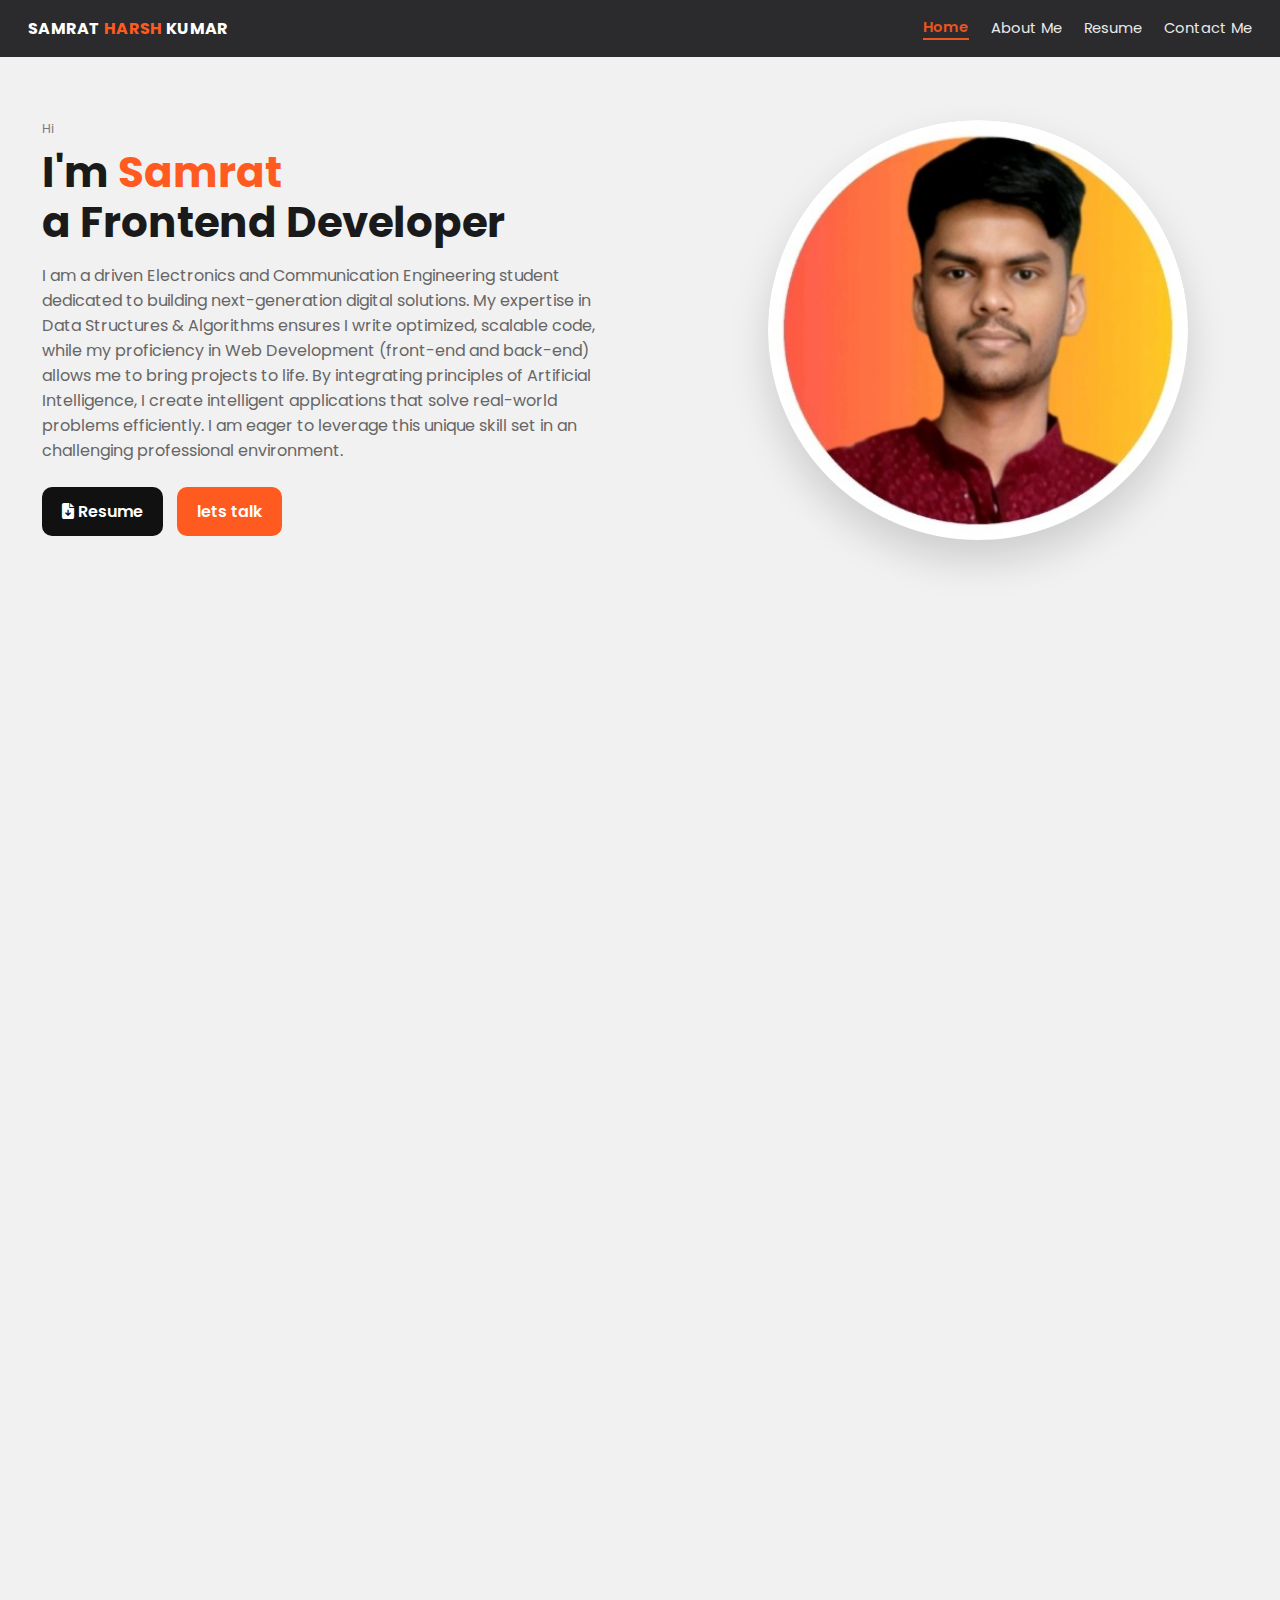
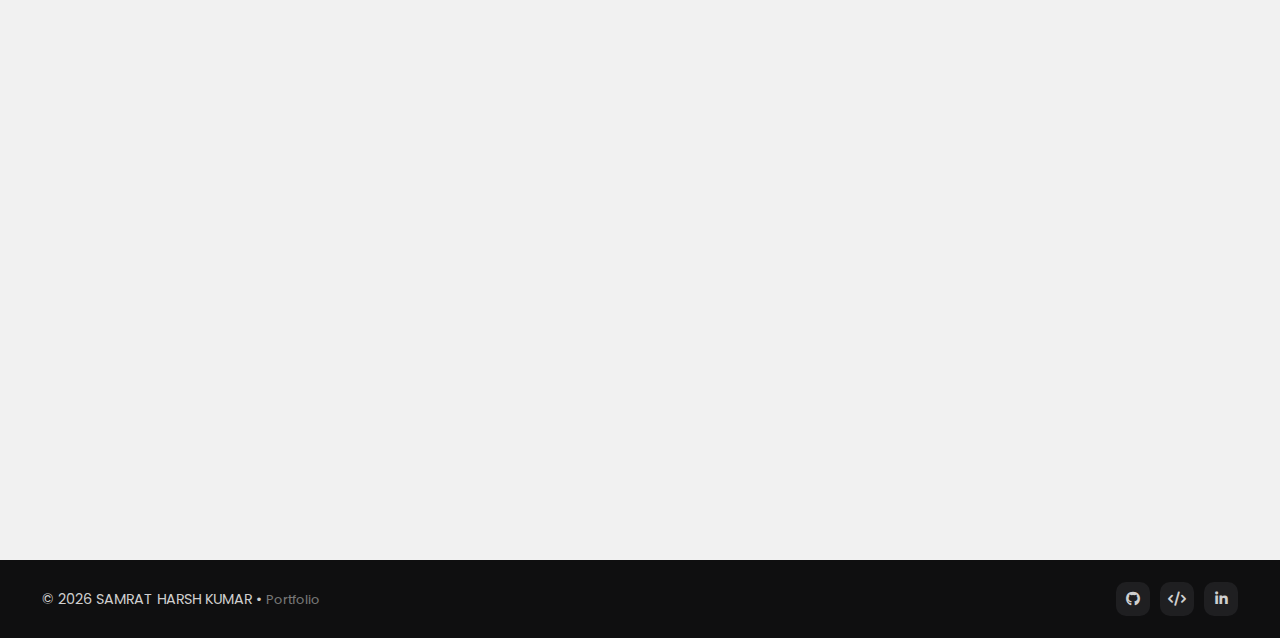
<file: index.html>
<!DOCTYPE html>
<html lang="en">
<head>
  <meta charset="UTF-8" />
  <meta name="viewport" content="width=device-width, initial-scale=1" />
  <title>Samrat | Frontend Developer</title>
  <link rel="preconnect" href="https://fonts.googleapis.com">
  <link rel="preconnect" href="https://fonts.gstatic.com" crossorigin>
  <link href="https://fonts.googleapis.com/css2?family=Poppins:wght@300;400;500;600;700;800;900&display=swap" rel="stylesheet">
  <link rel="stylesheet" href="style.css">
  <link rel="stylesheet" href="https://cdnjs.cloudflare.com/ajax/libs/font-awesome/6.4.2/css/all.min.css">
  <link rel="stylesheet="path/to/free.svg#cil-airplane-mode">
</head>
<body>
  <!-- NAVBAR -->
  <nav class="nav">
    <div class="brand">SAMRAT <span>HARSH</span> KUMAR</div>
    <button class="hamburger" aria-label="Toggle navigation" aria-expanded="false">
      <span class="bar"></span>
      <span class="bar"></span>
      <span class="bar"></span>
    </button>
    <div class="links" id="navLinks">
      <a href="#home" class="active">Home</a>
      <a href="#about">About Me</a>
      <a href="#resume">Resume</a>
      <!-- <a href="#projects">Projects</a> -->
      <!-- <a href="#experience">Experience</a> -->
      <!-- <a href="#certification">Certifications</a> -->
      <a href="#contact">Contact Me</a>
      
      
    </div>
  </nav>

  <!-- HERO -->
  <section class="hero reveal" id="home">
    <div class="content fade-in-delay">
      <div class="mini">Hi</div>
      <h1>I'm <span class="accent">Samrat</span><br/>a Frontend Developer</h1>
      <p>
        I am a driven Electronics and Communication Engineering student dedicated to building next-generation digital solutions. My expertise in Data Structures & Algorithms ensures I write optimized, scalable code, while my proficiency in Web Development (front-end and back-end) allows me to bring projects to life. By integrating principles of Artificial Intelligence, I create intelligent applications that solve real-world problems efficiently. I am eager to leverage this unique skill set in an challenging professional environment.
      </p>
      <div class="actions">
        <a class="btn ghost bounce" href="#resume"><i class="fa-solid fa-file-arrow-down"></i> Resume</a>
        <a class="btn primary bounce" href="#contact">lets talk</a>
      </div>
    </div>
    <div class="oval zoom-in" aria-hidden="true">
      <img src="me.jpeg" alt="Samrat portrait"/>
    </div>
  </section>

  <!-- ABOUT -->
  <section class="about reveal" id="about">
    <div class="portrait rotate-in">
      <img src="me.jpeg" alt="Samrat's portrait"/>
    </div>
    <div class="fade-in-delay">
      <h2>About <span class="accent">Me</span></h2>
      <p><strong>Frontend <span class="accent">Developer</span></strong></p>
      <p class="mini" style="opacity:.9">
        Hello! I’m <div class="brand">SAMRAT <span>HARSH</span>  KUMAR</div>A creative and detail-oriented Frontend Developer with a strong passion for building interactive, responsive, and user-friendly digital experiences. I love transforming ideas into clean code and bringing designs to life through modern web technologies.

Over time, I’ve gained hands-on experience in:

Core Web Technologies: HTML, CSS, JavaScript , and responsive design principles.

Frameworks & Libraries: React, Tailwind CSS, Bootstrap, and other modern tools.

Collaboration Tools: Git/GitHub workflows.

What excites me most about frontend development is the balance between creativity and logic. I enjoy solving problems, optimizing performance, and making sure every detail—from typography to transitions—enhances the overall user experience.

My philosophy is simple: code with clarity, design with empathy, and deliver with impact.
      </p>
    </div>
  </section>

    <!-- resume -->
  <!-- <section class="resume reveal" id ="resume">

  </section> -->


  <section class="projects reveal" id="projects">
    <h2 class="section-title">My <span class="accent">Projects</span></h2>

    <h2 class="commingsoon">Comming Soon!!!!</h2>
    <!-- <div class="projects-grid">
      <div class="project-tile">
        <div class="project-content">
          <div class="project-preview">
            <img src="project1.jpg" alt="Portfolio Website">
          </div>
          <div class="project-info">
            <div class="project-tags">
              <span>HTML</span>
              <span>CSS</span>
              <span>JavaScript</span>
            </div>
            <h3>Portfolio Website</h3>
            <p>Modern and responsive portfolio showcasing my work and skills.</p>
            <div class="project-links">
              <a href="#" target="_blank" aria-label="Live Demo">
                <i class="fa-solid fa-arrow-up-right-from-square"></i>
              </a>
              <a href="#" target="_blank" aria-label="View Code">
                <i class="fa-brands fa-github"></i>
              </a>
            </div>
          </div>
        </div>
      </div>
    </div> -->
  </section> 

  <!-- experience -->

  <!-- <section class="section reveal" id="Experience">

  </section> -->

  <!-- certifica -->

   <section class="certification reveal" id="certification"> 
    <h2 class="section-title">My <span class="accent">Certifications</span></h2>
    <div class="cert-grid">
      <div class="cert-tile fade-in">
        <div class="cert-content">
          <div class="cert-preview">
            <img src="001.png" alt="Oracle AI Foundations Certificate" onerror="this.src='https://via.placeholder.com/800x450?text=Certificate'" />
          </div>
          <div class="cert-info">
            <h3 class="cert-title">Oracle Cloud Infrastructure 2025 — Certified AI Foundations Associate</h3>
            <div class="cert-meta">Oracle University • Oct 2025</div>
            <div class="cert-tags">
              <span>Artificial Intelligence</span>
              <span>Machine Learning</span>
              <span>Deep Learning</span>
            </div>
            <div class="cert-actions">
              <a class="cert-link" href="https://catalog-education.oracle.com/pls/certview/sharebadge?id=468F2900158F4E11C5D82FF4D9F6378D7272CA91727367F61C3867C8AD25F56B" target="_blank">View Certificate <i class="fa-solid fa-arrow-up-right-from-square"></i></a>
              <a class="cert-link" href="#" aria-label="Issuer Site"><i class="fa-solid fa-award"></i></a>
            </div>
          </div>
        </div>
      </div>

      

      <!-- <div class="cert-card fade-in">
        <div class="cert-icon">
          <i class="fa-solid fa-code"></i>
        </div>
        <h3>JavaScript</h3>
        <p>Advanced JavaScript Concepts</p>
        <span class="cert-issuer">freeCodeCamp</span>
        <div class="cert-date">2023</div>
        <a href="#" class="cert-link">View Certificate <i class="fa-solid fa-arrow-right"></i></a>
      </div> -->

      <!-- <div class="cert-card fade-in">
        <div class="cert-icon">
          <i class="fa-brands fa-react"></i>
        </div>
        <h3>React Development</h3>
        <p>Modern React with Redux</p>
        <span class="cert-issuer">Coursera</span>
        <div class="cert-date">2024</div>
        <a href="#" class="cert-link">View Certificate <i class="fa-solid fa-arrow-right"></i></a>
      </div> -->
    </div>
  </section>


  <!--skills-->
  <section>


  </section>







  <!-- CONTACT -->
  <section class="contact reveal" id="contact">
    <h2 class="slide-up">Contact <span class="accent">Me</span></h2>
    <form class="fade-in" onsubmit="event.preventDefault(); alert('Thanks! Your message has been sent.');">
      <div class="grid">
        <input type="text" placeholder="Full name" required>
        <input type="email" placeholder="Email" required>
      </div>
      <div class="grid">
        <input type="tel" placeholder="Phone number">
        <input type="text" placeholder="Subject" required>
      </div>
      <div class="grid-1">
        <textarea placeholder="Your message" required></textarea>
      </div>
      <button class="btn primary send bounce" type="submit">Send Message</button>
    </form>
  </section>

  <!-- FOOTER -->
  <footer class="fade-in">
    <div>© <span id="year"></span> SAMRAT HARSH KUMAR • <span class="mini">Portfolio</span></div>
    <div class="social">
      <a href="https://github.com/samratharsh1" target="_blank" class="pill" aria-label="GitHub"><i class="fa-brands fa-github"></i></a>
      <a href="https://leetcode.com/u/samratharsh1/" class="pill" target="_blank" aria-label="Leetcode"><i class="fa-solid fa-code"></i></a>
      <a href="https://www.linkedin.com/in/samrat-harsh-kumar-b48b4a229/" target="_blank" class="pill" aria-label="LinkedIn"><i class="fa-brands fa-linkedin-in"></i></a>
    </div>
  </footer>

  <script>
    // Intersection Observer for reveal animations
    const reveals = document.querySelectorAll('.reveal');
    const observer = new IntersectionObserver((entries) => {
      entries.forEach(entry => {
        if(entry.isIntersecting){
          entry.target.classList.add('active');
          observer.unobserve(entry.target);
        }
      });
    }, {threshold: 0.2});

    reveals.forEach(el => observer.observe(el));
  </script>
  <script src="script.js"></script>
</body>
</html>
</file>
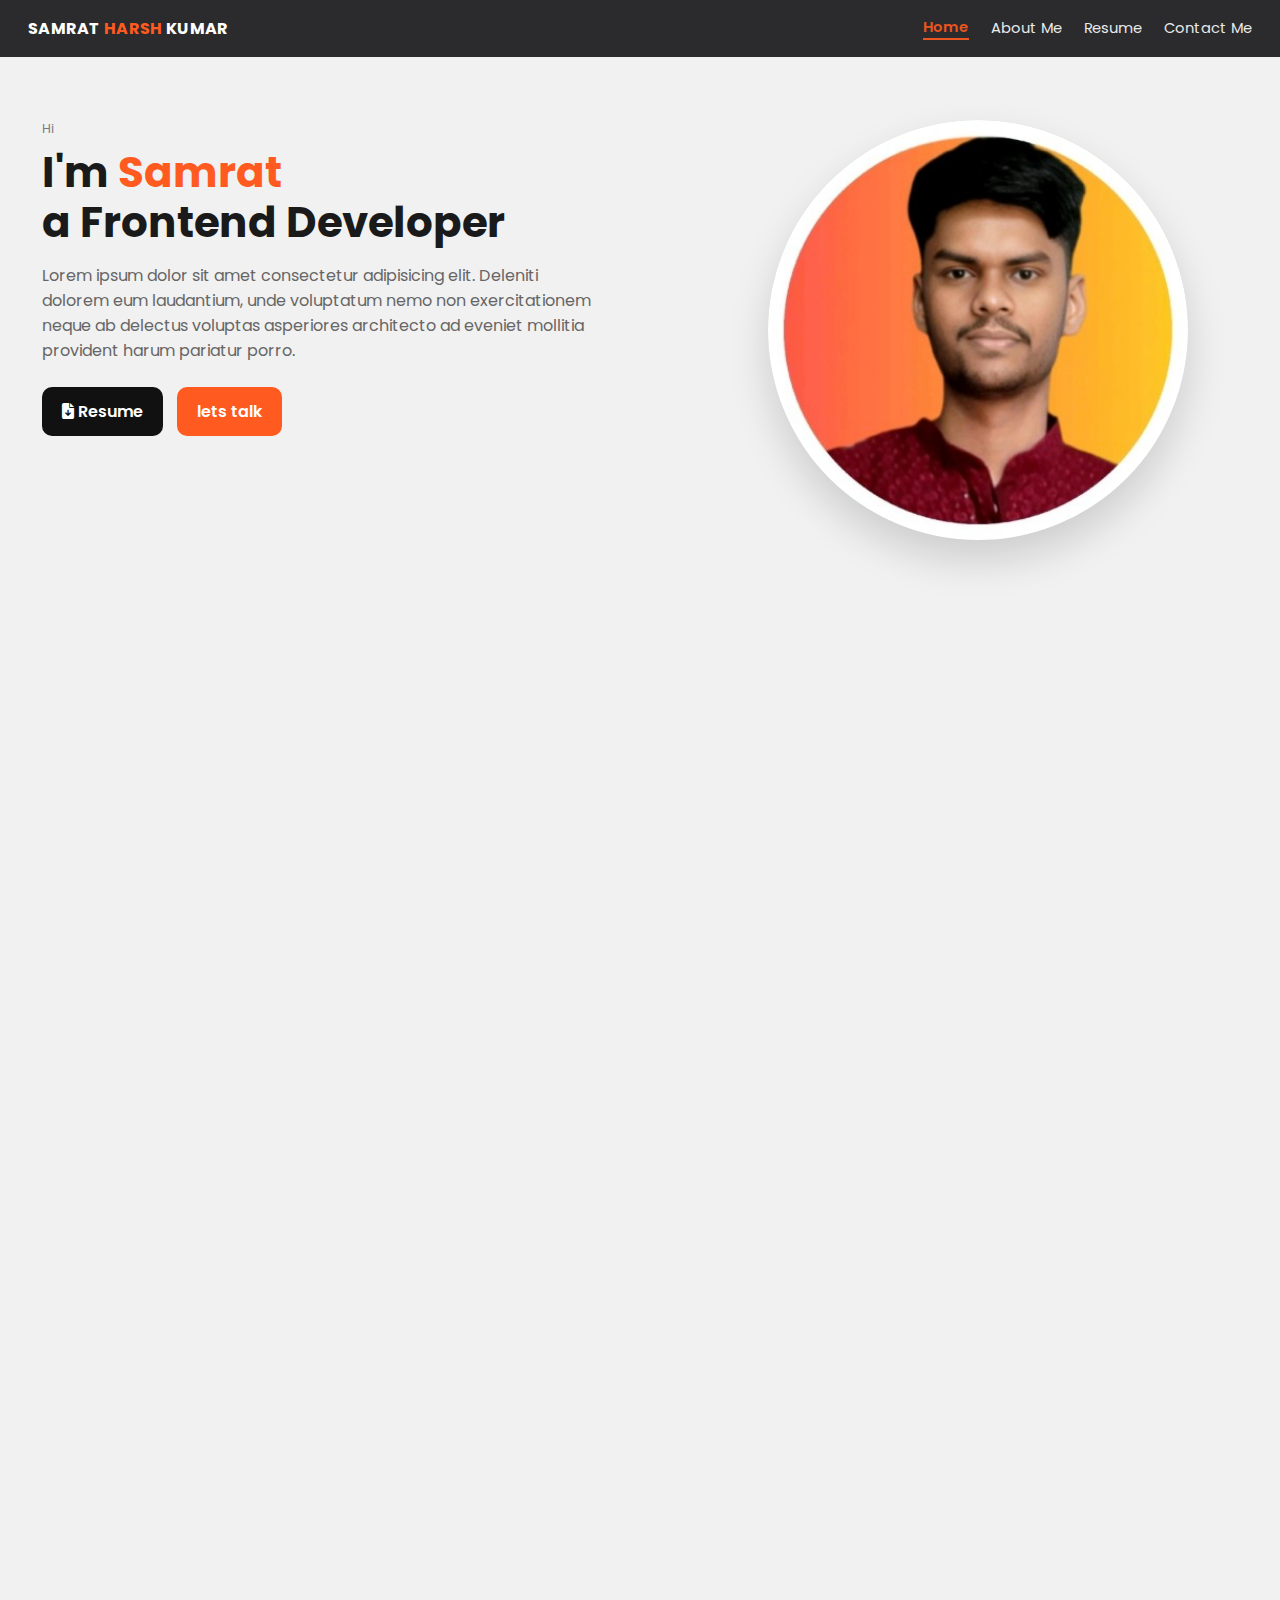
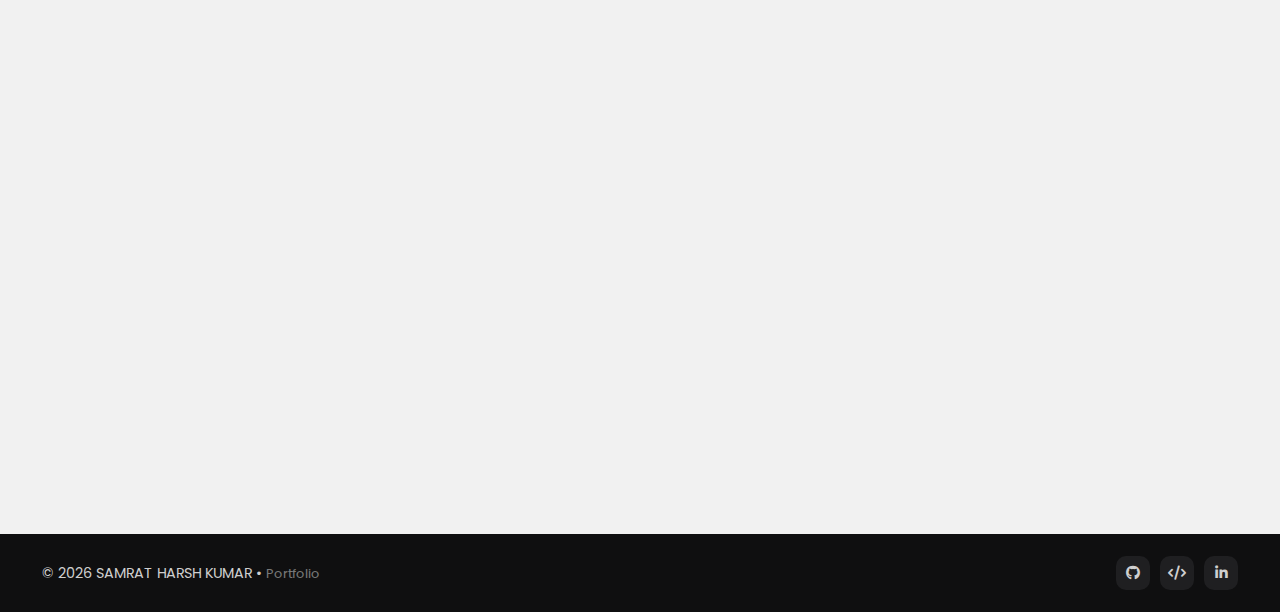
<file: src/index.html>
<!DOCTYPE html>
<html lang="en">
<head>
  <meta charset="UTF-8" />
  <meta name="viewport" content="width=device-width, initial-scale=1" />
  <title>Samrat | Frontend Developer</title>
  <link rel="preconnect" href="https://fonts.googleapis.com">
  <link rel="preconnect" href="https://fonts.gstatic.com" crossorigin>
  <link href="https://fonts.googleapis.com/css2?family=Poppins:wght@300;400;500;600;700;800;900&display=swap" rel="stylesheet">
  <link rel="stylesheet" href="style.css">
  <link rel="stylesheet" href="https://cdnjs.cloudflare.com/ajax/libs/font-awesome/6.4.2/css/all.min.css">
  <link rel="stylesheet="path/to/free.svg#cil-airplane-mode">
</head>
<body>
  <!-- NAVBAR -->
  <nav class="nav">
    <div class="brand">SAMRAT <span>HARSH</span> KUMAR</div>
    <div class="links">
      <a href="#home" class="active">Home</a>
      <a href="#about">About Me</a>
      <a href="#resume">Resume</a>
      <!-- <a href="#projects">Projects</a> -->
      <!-- <a href="#experience">Experience</a> -->
      <!-- <a href="#certification">Certifications</a> -->
      <a href="#contact">Contact Me</a>
      
      
    </div>
  </nav>

  <!-- HERO -->
  <section class="hero reveal" id="home">
    <div class="content fade-in-delay">
      <div class="mini">Hi</div>
      <h1>I'm <span class="accent">Samrat</span><br/>a Frontend Developer</h1>
      <p>
        Lorem ipsum dolor sit amet consectetur adipisicing elit. Deleniti
        dolorem eum laudantium, unde voluptatum nemo non exercitationem neque ab
        delectus voluptas asperiores architecto ad eveniet mollitia provident
        harum pariatur porro.
      </p>
      <div class="actions">
        <a class="btn ghost bounce" href="#resume"><i class="fa-solid fa-file-arrow-down"></i> Resume</a>
        <a class="btn primary bounce" href="#contact">lets talk</a>
      </div>
    </div>
    <div class="oval zoom-in" aria-hidden="true">
      <img src="me.jpeg" alt="Samrat portrait"/>
    </div>
  </section>

  <!-- ABOUT -->
  <section class="about reveal" id="about">
    <div class="portrait rotate-in">
      <img src="me.jpeg" alt="Samrat's portrait"/>
    </div>
    <div class="fade-in-delay">
      <h2>About <span class="accent">Me</span></h2>
      <p><strong>Frontend <span class="accent">Developer</span></strong></p>
      <p class="mini" style="opacity:.9">
        Hello! I’m <div class="brand">SAMRAT <span>HARSH</span>  KUMAR</div>A creative and detail-oriented Frontend Developer with a strong passion for building interactive, responsive, and user-friendly digital experiences. I love transforming ideas into clean code and bringing designs to life through modern web technologies.

Over time, I’ve gained hands-on experience in:

Core Web Technologies: HTML, CSS, JavaScript , and responsive design principles.

Frameworks & Libraries: React, Tailwind CSS, Bootstrap, and other modern tools.

Collaboration Tools: Git/GitHub workflows.

What excites me most about frontend development is the balance between creativity and logic. I enjoy solving problems, optimizing performance, and making sure every detail—from typography to transitions—enhances the overall user experience.

My philosophy is simple: code with clarity, design with empathy, and deliver with impact.
      </p>
    </div>
  </section>

    <!-- resume -->
  <!-- <section class="resume reveal" id ="resume">

  </section> -->


  <!-- project -->
  <!-- <section class="projects reveal" id="projects">
    <h2 class="section-title">My <span class="accent">Projects</span></h2>
    <div class="projects-grid">
      <div class="project-tile">
        <div class="project-content">
          <div class="project-preview">
            <img src="project1.jpg" alt="Portfolio Website">
          </div>
          <div class="project-info">
            <div class="project-tags">
              <span>HTML</span>
              <span>CSS</span>
              <span>JavaScript</span>
            </div>
            <h3>Portfolio Website</h3>
            <p>Modern and responsive portfolio showcasing my work and skills.</p>
            <div class="project-links">
              <a href="#" target="_blank" aria-label="Live Demo">
                <i class="fa-solid fa-arrow-up-right-from-square"></i>
              </a>
              <a href="#" target="_blank" aria-label="View Code">
                <i class="fa-brands fa-github"></i>
              </a>
            </div>
          </div>
        </div>
      </div>

      <div class="project-tile">
        <div class="project-content">
          <div class="project-preview">
            <img src="project2.jpg" alt="Task Manager">
          </div>
          <div class="project-info">
            <div class="project-tags">
              <span>React</span>
              <span>Node.js</span>
              <span>MongoDB</span>
            </div>
            <h3>Task Manager</h3>
            <p>Full-stack task management application with real-time updates.</p>
            <div class="project-links">
              <a href="#" target="_blank" aria-label="Live Demo">
                <i class="fa-solid fa-arrow-up-right-from-square"></i>
              </a>
              <a href="#" target="_blank" aria-label="View Code">
                <i class="fa-brands fa-github"></i>
              </a>
            </div>
          </div>
        </div>
      </div>

      <div class="project-tile">
        <div class="project-content">
          <div class="project-preview">
            <img src="project3.jpg" alt="Weather App">
          </div>
          <div class="project-info">
            <div class="project-tags">
              <span>JavaScript</span>
              <span>API</span>
              <span>CSS</span>
            </div>
            <h3>Weather App</h3>
            <p>Real-time weather dashboard with location-based updates.</p>
            <div class="project-links">
              <a href="#" target="_blank" aria-label="Live Demo">
                <i class="fa-solid fa-arrow-up-right-from-square"></i>
              </a>
              <a href="#" target="_blank" aria-label="View Code">
                <i class="fa-brands fa-github"></i>
              </a>
            </div>
          </div>
        </div>
      </div>

      <div class="project-tile">
        <div class="project-content">
          <div class="project-preview">
            <img src="project4.jpg" alt="E-Commerce Site">
          </div>
          <div class="project-info">
            <div class="project-tags">
              <span>React</span>
              <span>Redux</span>
              <span>Firebase</span>
            </div>
            <h3>E-Commerce Site</h3>
            <p>Modern e-commerce platform with payment integration.</p>
            <div class="project-links">
              <a href="#" target="_blank" aria-label="Live Demo">
                <i class="fa-solid fa-arrow-up-right-from-square"></i>
              </a>
              <a href="#" target="_blank" aria-label="View Code">
                <i class="fa-brands fa-github"></i>
              </a>
            </div>
          </div>
        </div>
      </div>
    </div>
  </section> -->

  <!-- experience -->

  <!-- <section class="section reveal" id="Experience">

  </section> -->

  <!-- certifica -->

  <!-- <section class="certification reveal" id="certification">
    <h2 class="section-title">My <span class="accent">Certifications</span></h2>
    <div class="cert-grid">
      <div class="cert-card fade-in">
        <div class="cert-icon">
          <i class="fa-solid fa-award"></i>
        </div>
        <h3>Web Development</h3>
        <p>Full Stack Development</p>
        <span class="cert-issuer">Udemy</span>
        <div class="cert-date">2023</div>
        <a href="#" class="cert-link">View Certificate <i class="fa-solid fa-arrow-right"></i></a>
      </div>

      <div class="cert-card fade-in">
        <div class="cert-icon">
          <i class="fa-solid fa-code"></i>
        </div>
        <h3>JavaScript</h3>
        <p>Advanced JavaScript Concepts</p>
        <span class="cert-issuer">freeCodeCamp</span>
        <div class="cert-date">2023</div>
        <a href="#" class="cert-link">View Certificate <i class="fa-solid fa-arrow-right"></i></a>
      </div>

      <div class="cert-card fade-in">
        <div class="cert-icon">
          <i class="fa-brands fa-react"></i>
        </div>
        <h3>React Development</h3>
        <p>Modern React with Redux</p>
        <span class="cert-issuer">Coursera</span>
        <div class="cert-date">2024</div>
        <a href="#" class="cert-link">View Certificate <i class="fa-solid fa-arrow-right"></i></a>
      </div>
    </div>
  </section> -->


  <!--skills-->
  <section>


  </section>







  <!-- CONTACT -->
  <section class="contact reveal" id="contact">
    <h2 class="slide-up">Contact <span class="accent">Me</span></h2>
    <form class="fade-in" onsubmit="event.preventDefault(); alert('Thanks! Your message has been sent.');">
      <div class="grid">
        <input type="text" placeholder="Full name" required>
        <input type="email" placeholder="Email" required>
      </div>
      <div class="grid">
        <input type="tel" placeholder="Phone number">
        <input type="text" placeholder="Subject" required>
      </div>
      <div class="grid-1">
        <textarea placeholder="Your message" required></textarea>
      </div>
      <button class="btn primary send bounce" type="submit">Send Message</button>
    </form>
  </section>

  <!-- FOOTER -->
  <footer class="fade-in">
    <div>© <span id="year"></span> SAMRAT HARSH KUMAR • <span class="mini">Portfolio</span></div>
    <div class="social">
      <a href="https://github.com/samratharsh1" target="_blank" class="pill" aria-label="GitHub"><i class="fa-brands fa-github"></i></a>
      <a href="https://leetcode.com/u/samratharsh1/" class="pill" target="_blank" aria-label="Leetcode"><i class="fa-solid fa-code"></i></a>
      <a href="https://www.linkedin.com/in/samrat-harsh-kumar-b48b4a229/" target="_blank" class="pill" aria-label="LinkedIn"><i class="fa-brands fa-linkedin-in"></i></a>
    </div>
  </footer>

  <script>
    // Intersection Observer for reveal animations
    const reveals = document.querySelectorAll('.reveal');
    const observer = new IntersectionObserver((entries) => {
      entries.forEach(entry => {
        if(entry.isIntersecting){
          entry.target.classList.add('active');
          observer.unobserve(entry.target);
        }
      });
    }, {threshold: 0.2});

    reveals.forEach(el => observer.observe(el));
  </script>
  <script src="script.js"></script>
</body>
</html>
</file>
<file: style.css>
/* style.css */
:root {
  --bg: #f1f1f1;
  --bg-dark: #0f0f10;
  --text: #1a1a1a;
  --muted: #666;
  --brand: #ff5a1f;
  --surface: #ffffff;
  --shadow: 0 10px 30px rgba(0, 0, 0, .08);
  --radius: 22px;
}

* {
  box-sizing: border-box
}

html {
  scroll-behavior: smooth;
  scroll-padding-top: 70px; /* Account for fixed navbar */
}

body {
  margin: 0;
  padding: 0;
  min-height: 100vh;
  font-family: "Poppins", system-ui, -apple-system, Segoe UI, Roboto, Arial, sans-serif;
  color: var(--text);
  background: var(--bg);
}

a {
  color: inherit;
  text-decoration: none;
}

.nav {
  background: #2b2b2d;
  color: #fff;
  display: flex;
  align-items: center;
  justify-content: space-between;
  padding: 16px 28px;
  position: fixed;
  top: 0;
  width: 100%;
  z-index: 1000
}

.brand {
  font-weight: 700;
  letter-spacing: .3px
}

.brand span {
  color: var(--brand)
}

.links {
  display: flex;
  gap: 22px;
  align-items: center
}

.links a {
  font-size: .92rem;
  opacity: .9;
  transition: color .3s, border-bottom .3s
}

.links a:hover {
  color: var(--brand)

}
.links a:hover{
  transform: scale(1.1);
}

/* Hamburger (mobile) */
.hamburger {
  display: none;
  background: transparent;
  border: 0;
  cursor: pointer;
  padding: 8px;
  margin-left: 12px;
}

.hamburger .bar {
  display: block;
  width: 22px;
  height: 2px;
  background: #fff;
  margin: 4px 0;
  transition: transform 0.3s ease, opacity 0.3s ease;
}

/* Mobile menu (hidden by default) */
.nav .links {
  transition: transform 0.28s ease, opacity 0.28s ease;
}

@media (max-width: 900px) {
  .hamburger {
    display: inline-block;
  }
  /* Mobile drawer: full-screen (from right) */
  .links {
    position: fixed;
    top: 0;
    right: 0;
    bottom: 0;
    width: min(420px, 100%);
    background: var(--surface);
    color: var(--text);
    flex-direction: column;
    padding: 84px 20px 24px; /* leave space for nav */
    border-radius: 0;
    box-shadow: -12px 0 30px rgba(0,0,0,0.12);
    transform: translateX(100%);
    opacity: 1;
    pointer-events: auto;
    z-index: 1400;
    transition: transform 0.28s ease, background 0.28s ease;
  }

  .links.open {
    transform: translateX(0);
  }

  /* animated background tint when open */
  .links.open {
    background: linear-gradient(180deg, rgba(255,255,255,0.98), rgba(250,250,250,0.96));
  }

  .links a {
    padding: 14px 10px;
    display: block;
    border-radius: 8px;
    color: var(--text);
    font-size: 1.05rem;
  }

  .links a:hover {
    background: rgba(0,0,0,0.04);
    transform: none;
  }

  /* Dim the page when the drawer is open */
  .nav.menu-open::after {
    content: '';
    position: fixed;
    inset: 0;
    background: rgba(0,0,0,0.28);
    z-index: 1300;
    backdrop-filter: blur(4px);
    -webkit-backdrop-filter: blur(4px);
  }

  /* Hamburger -> X animation */
  .hamburger .bar {
    background: var(--text);
  }

  .hamburger.open .bar:nth-child(1) {
    transform: translateY(6px) rotate(45deg);
  }

  .hamburger.open .bar:nth-child(2) {
    opacity: 0;
    transform: scaleX(0);
  }

  .hamburger.open .bar:nth-child(3) {
    transform: translateY(-6px) rotate(-45deg);
  }
}

.links a.active {
  color: var(--brand);
  font-weight: 600;
  border-bottom: 2px solid var(--brand)
}

.cta {
  background: var(--surface);
  color: #111;
  padding: 10px 16px;
  border-radius: 10px;
  font-weight: 600;
  border: 0;
  transition: all .3s ease
}

.cta:hover {
  transform: scale(1.05);
  background: var(--brand);
  color: #fff;
}

.cta.active {
  background: var(--brand);
  color: #fff;
  border-bottom: none
}

.hero {
  display: grid;
  grid-template-columns: 1.1fr .9fr;
  gap: 40px;
  padding: 120px 42px 80px;
  min-height: 100vh;
  background: var(--bg)
}

.hero h1 {
  font-size: 42px;
  line-height: 1.18;
  margin: 10px 0 12px;
  animation: fadeIn 1s ease forwards
}

.hero h1 .accent {
  color: var(--brand)
}

.hero p {
  color: var(--muted);
  font-weight: 400;
  max-width: 56ch;
  animation: fadeIn 1.4s ease forwards
}

.actions {
  display: flex;
  gap: 14px;
  margin-top: 24px
}

.btn {
  padding: 12px 20px;
  border-radius: 10px;
  font-weight: 600;
  border: 0;
  cursor: pointer;
  transition: transform .3s, box-shadow .3s
}

.btn:hover {
  transform: translateY(-3px);
  box-shadow: 0 6px 14px rgba(0, 0, 0, .15)
}

.btn.primary {
  background: var(--brand);
  color: #fff
}

.btn.ghost {
  background: #111;
  color: #fff
}

.oval {
  width: min(420px, 100%);
  aspect-ratio: 1/1;
  border-radius: 50% / 50%;
  overflow: hidden;
  margin-inline: auto;
  box-shadow: 0 20px 40px rgba(0, 0, 0, .15);
  background:#ccc center/cover no-repeat;
  animation: zoomIn 1s ease forwards
}

.oval img {
  width: 100%;
  height: 100%;
  object-fit: cover
}

.about {
  background: var(--bg-dark);
  color: #fff;
  display: grid;
  grid-template-columns: .9fr 1.1fr;
  gap: 40px;
  align-items: center;
  min-height: calc(100vh - 180px); 
  padding: 42px;
  opacity: 0;
  transform: translateY(40px);
  transition: all .8s ease-out
}

.about.active {
  opacity: 1;
  transform: translateY(0)
}

.about h2 {
  margin: 0 0 10px;
  font-size: 32px;
  animation: slideUp .8s ease
}

.about .accent {
  color: var(--brand)
}

.portrait {
  width: 220px;
  height: 220px;
  border-radius: 50%;
  padding: 8px;
  background: radial-gradient(60% 60% at 50% 50%, rgba(255, 90, 31, .25), transparent);
  outline: 4px solid var(--brand);
  outline-offset: 10px;
  margin: auto;
  animation: rotateIn 1s ease
}

.portrait img {
  width: 100%;
  height: 100%;
  object-fit: cover;
  border-radius: 50%
}

.contact {
  padding: 70px 42px;
  background: #fff;
  opacity: 0;
  transform: translateY(40px);
  transition: all .8s ease-out
}

.certification{
  padding: 70px 42px;
}

.certificate_title {
  font-size: 42px;
  font-weight: 700;
  letter-spacing: .3px
}

.certificate_title span {
  color: var(--brand)
}


.contact.active {
  opacity: 1;
  transform: translateY(0)
}

.contact h2 {
  margin: 0 0 18px
}

form {
  max-width: 640px
}

.grid {
  display: grid;
  grid-template-columns: 1fr 1fr;
  gap: 14px
}

.grid-1 {
  display: grid;
  grid-template-columns: 1fr;
  gap: 14px
}

input,
textarea {
  margin: 3px;
  width: 100%;
  padding: 12px 14px;
  border-radius: 10px;
  border: 1px solid #ddd;
  background: var(--bg);
  font: inherit;
  transition: border-color .3s, box-shadow .3s
}

input:focus,
textarea:focus {
  outline: none;
  border-color: var(--brand);
  box-shadow: 0 0 0 3px rgba(255, 90, 31, .3)
}

textarea {
  min-height: 150px;
  resize: vertical
}

.send {
  margin-top: 12px
}

footer {
  background: #0f0f10;
  color: #cfcfcf;
  padding: 22px 42px;
  display: flex;
  align-items: center;
  justify-content: space-between;
  font-size: .9rem;
  animation: fadeIn 1.2s ease;
  margin-top: auto
}

.social {
  display: flex;
  gap: 10px
}

.pill {
  display: inline-flex;
  align-items: center;
  justify-content: center;
  width: 34px;
  height: 34px;
  border-radius: 10px;
  background: #1f1f21;
  transition: background .3s, transform .3s
}

.pill:hover {
  background: var(--brand);
  transform: rotate(10deg)
}

@media (max-width: 900px) {
  .hero {
    grid-template-columns: 1fr;
    text-align: center
  }

  .about {
    grid-template-columns: 1fr;
    text-align: center
  }

  .actions {
    justify-content: center
  }
}

.mini {
  opacity: .55;
  font-size: .8rem
}

/* Animations */
@keyframes fadeIn {
  from {
    opacity: 0;
    transform: translateY(20px)
  }

  to {
    opacity: 1;
    transform: translateY(0)
  }
}

@keyframes slideUp {
  from {
    opacity: 0;
    transform: translateY(50px)
  }

  to {
    opacity: 1;
    transform: translateY(0)
  }
}

@keyframes zoomIn {
  from {
    opacity: 0;
    transform: scale(.8)
  }

  to {
    opacity: 1;
    transform: scale(1)
  }
}

@keyframes rotateIn {
  from {
    opacity: 0;
    transform: rotate(-180deg) scale(.5)
  }

  to {
    opacity: 1;
    transform: rotate(0) scale(1)
  }
}

/* Certification Section */
.certification {
  padding: 80px 42px;
  background: var(--bg);
}

.section-title {
  text-align: center;
  font-size: 2.5rem;
  margin-bottom: 50px;
}

.cert-grid {
  display: grid;
  grid-template-columns: repeat(auto-fit, minmax(300px, 1fr));
  gap: 30px;
  max-width: 1200px;
  margin: 0 auto;
  padding: 20px;
}

/* Center items and constrain certificate tile width so single items don't stretch full page */
.cert-grid {
  justify-items: center;
}

.cert-tile {
  /* reduced max width and responsive scaling (smaller) */
  width: clamp(240px, 44vw, 480px);
  max-width: 480px;
}

.cert-card {
  max-width: 600px;
  max-height: 500px;
  background: var(--surface);
  border-radius: 20px;
  padding: 30px;
  text-align: center;
  transition: transform 0.3s ease, box-shadow 0.3s ease;
  position: relative;
  box-shadow: var(--shadow);
}

.cert-card:hover {
  transform: translateY(-10px);
  box-shadow: 0 15px 30px rgba(0,0,0,0.15);
}

.cert-icon {
  width: 70px;
  height: 70px;
  background: var(--brand);
  border-radius: 50%;
  display: flex;
  align-items: center;
  justify-content: center;
  margin: 0 auto 20px;
}

.cert-icon i {
  font-size: 32px;
  color: white;
}

.cert-card h3 {
  color: var(--text);
  font-size: 1.5rem;
  margin: 0 0 10px;
}

.cert-card p {
  color: var(--muted);
  margin: 0 0 15px;
}

.cert-issuer {
  display: block;
  font-weight: 600;
  color: var(--brand);
  margin-bottom: 5px;
}

.cert-date {
  font-size: 0.9rem;
  color: var(--muted);
  margin-bottom: 20px;
}

.cert-link {
  display: inline-flex;
  align-items: center;
  gap: 8px;
  color: var(--brand);
  font-weight: 600;
  transition: gap 0.3s ease;
}

.cert-link:hover {
  gap: 12px;
}

.cert-link i {
  font-size: 0.9rem;
}

/* Certificate tile (scoped) — mirrors project tile behavior but tailored for certificates */
.cert-tile {
  background: var(--surface);
  border-radius: 16px;
  overflow: hidden;
  border: 1px solid rgba(0,0,0,0.06);
  transition: transform 0.28s ease, box-shadow 0.28s ease, background 0.28s ease;
  box-shadow: var(--shadow);
}

.cert-tile:hover {
  transform: translateY(-8px);
  box-shadow: 0 18px 36px rgba(0,0,0,0.12);
}

.cert-content {
  display: grid;
  grid-template-columns: 1fr;
  gap: 12px;
  align-items: start;
}

.cert-preview {
  width: 100%;
  height: 180px;
  overflow: hidden;
  background: linear-gradient(180deg, #fafafa, #f3f4f6);
  display: flex;
  align-items: center;
  justify-content: center;
  padding: 10px;
}

.cert-preview img {
  max-width: 100%;
  max-height: 100%;
  object-fit: contain;
  transition: transform 0.35s ease, box-shadow 0.25s ease;
  border-radius: 8px;
  box-shadow: 0 6px 18px rgba(15,15,15,0.06);
  cursor: zoom-in;
}

.cert-tile:hover .cert-preview img {
  transform: scale(1.02);
}

/* Make image accessible as a focusable element */
.cert-preview img:focus {
  outline: 3px solid rgba(59,130,246,0.18);
  outline-offset: 4px;
}

.cert-info {
  padding: 18px;
}

.cert-title {
  font-size: 1.05rem;
  margin: 0 0 6px;
  color: var(--text);
}

.cert-meta {
  color: var(--muted);
  font-size: 0.9rem;
  margin-bottom: 8px;
}

.cert-actions {
  display: flex;
  gap: 10px;
  align-items: center;
}

.cert-actions .cert-link {
  padding: 8px 12px;
  border-radius: 10px;
  background: rgba(255,90,31,0.06);
  color: var(--brand);
}

.cert-actions .cert-link:hover {
  background: var(--brand);
  color: #fff;
}

@media (max-width: 768px) {
  .cert-grid {
    grid-template-columns: 1fr;
    padding: 10px;
  }
  
  .section-title {
    font-size: 2rem;
  }
}

/* Additional responsive tweaks: make layout adapt better for small screens */
@media (max-width: 900px) {
  /* Hero */
  .hero {
    grid-template-columns: 1fr;
    text-align: center;
    padding: 100px 20px 60px;
    gap: 24px;
  }

  .hero h1 {
    font-size: clamp(1.9rem, 6.5vw, 2.8rem);
    line-height: 1.08;
  }

  .hero p {
    margin: 0 auto;
    max-width: 48ch;
  }

  .oval {
    width: min(300px, 70%);
    aspect-ratio: 1/1;
    margin: 0 auto;
  }

  /* About section */
  .about {
    grid-template-columns: 1fr;
    padding: 40px 20px;
  }

  .portrait {
    width: 180px;
    height: 180px;
    outline-offset: 8px;
  }

  /* Projects & certificates spacing */
  .projects, .certification, .contact {
    padding: 60px 18px;
  }

  .projects-grid, .cert-grid {
    gap: 18px;
    padding: 8px;
  }

  .project-content, .cert-content {
    grid-template-columns: 1fr;
    gap: 16px;
    padding: 18px;
  }

  .cert-preview {
    height: 140px;
  }

  /* Make header buttons full width on mobile */
  .actions .btn, .btn.send {
    width: 100%;
  }

  /* Footer stacks */
  footer {
    flex-direction: column;
    gap: 12px;
    align-items: center;
    text-align: center;
  }
}

@media (max-width: 480px) {
  .hero {
    padding: 80px 16px 48px;
  }

  .hero h1 {
    font-size: clamp(1.6rem, 7.5vw, 2.2rem);
  }

  .links {
    right: 12px;
    width: calc(100% - 24px);
    max-width: 300px;
  }

  .hamburger .bar {
    width: 18px;
  }

  .project-preview, .cert-preview {
    height: 120px;
  }

  .cert-tags span, .project-tags span {
    padding: 4px 8px;
    font-size: 0.72rem;
  }
}

@media (max-width: 420px) {
  /* Drawer full width and larger tap targets */
  .links {
    width: 100%;
    padding-top: 72px;
  }

  .links.open {
    background: linear-gradient(180deg, rgba(255,255,255,0.98), rgba(250,250,250,0.98));
  }

  .links a {
    padding: 16px 12px;
    font-size: 1.05rem;
  }
}

/* Projects Section */
.projects {
  padding: 80px 42px;
  background: var(--bg-dark);
  min-height: 100vh;
  color: var(--surface);
}
.commingsoon{
  text-align:center;
  font-size:30px;
  font-weight: 500;
}

.projects-grid {
  max-width: 1200px;
  margin: 50px auto 0;
  display: grid;
  grid-template-columns: repeat(auto-fit, minmax(280px, 1fr));
  gap: 25px;
  padding: 20px;
}

.project-tile {
  position: relative;
  border-radius: 16px;
  overflow: hidden;
  background: rgba(255, 255, 255, 0.05);
  backdrop-filter: blur(10px);
  border: 1px solid rgba(255, 255, 255, 0.1);
  transition: transform 0.3s ease, box-shadow 0.3s ease;
}

.project-tile:hover {
  transform: translateY(-10px);
  box-shadow: 0 20px 40px rgba(0, 0, 0, 0.2);
}

.project-preview {
  position: relative;
  width: 100%;
  height: 200px;
  overflow: hidden;
}

.project-preview img {
  width: 100%;
  height: 100%;
  object-fit: cover;
  transition: transform 0.5s ease;
}

.project-tile:hover .project-preview img {
  transform: scale(1.1);
}

.project-info {
  padding: 20px;
  position: relative;
  z-index: 1;
}

.project-tags {
  display: flex;
  flex-wrap: wrap;
  gap: 8px;
  margin-bottom: 15px;
}

.project-tags span {
  background: var(--brand);
  color: white;
  padding: 4px 12px;
  border-radius: 20px;
  font-size: 0.75rem;
  font-weight: 500;
  transition: transform 0.3s ease;
}

.project-tile:hover .project-tags span {
  transform: translateY(-3px);
}

.project-info h3 {
  font-size: 1.4rem;
  margin: 0 0 10px;
  color: var(--surface);
}

.project-info p {
  color: var(--muted);
  font-size: 0.9rem;
  line-height: 1.6;
  margin-bottom: 20px;
}

.project-links {
  display: flex;
  gap: 15px;
}

.project-links a {
  width: 40px;
  height: 40px;
  display: flex;
  align-items: center;
  justify-content: center;
  border-radius: 50%;
  background: rgba(255, 255, 255, 0.1);
  color: var(--surface);
  transition: all 0.3s ease;
}

.project-links a:hover {
  background: var(--brand);
  transform: translateY(-3px);
}

.project-links i {
  font-size: 1.1rem;
}

.project-item {
  opacity: 0;
  transform: translateY(30px);
  animation: fadeInUp 0.8s ease forwards;
}

.project-content {
  display: grid;
  grid-template-columns: 1.2fr 1fr;
  gap: 40px;
  align-items: center;
  padding: 30px;
  background: rgba(255, 255, 255, 0.03);
  border-radius: 20px;
  backdrop-filter: blur(10px);
  border: 1px solid rgba(255, 255, 255, 0.1);
  transition: all 0.3s ease;
}

.project-content:hover {
  transform: translateY(-10px);
  box-shadow: 0 20px 40px rgba(0, 0, 0, 0.2);
  background: rgba(255, 255, 255, 0.05);
}

.project-card {
  background: var(--surface);
  border-radius: 20px;
  padding: 30px;
  text-align: center;
  transition: all 0.3s ease;
  position: relative;
  box-shadow: var(--shadow);
  overflow: hidden;
}

.project-card::before {
  content: '';
  position: absolute;
  top: 0;
  left: 0;
  width: 100%;
  height: 4px;
  background: var(--brand);
  transform: scaleX(0);
  transform-origin: left;
  transition: transform 0.3s ease;
}

.project-card:hover {
  transform: translateY(-10px);
  box-shadow: 0 15px 30px rgba(0,0,0,0.15);
}

.project-card:hover::before {
  transform: scaleX(1);
}

.project-icon {
  width: 70px;
  height: 70px;
  background: var(--brand);
  border-radius: 50%;
  display: flex;
  align-items: center;
  justify-content: center;
  margin: 0 auto 20px;
  transition: transform 0.3s ease;
}

.project-card:hover .project-icon {
  transform: scale(1.1) rotate(360deg);
}

.project-icon i {
  font-size: 32px;
  color: white;
}

.project-card h3 {
  color: var(--text);
  font-size: 1.5rem;
  margin: 0 0 10px;
}

.project-card p {
  color: var(--muted);
  margin: 0 0 15px;
  line-height: 1.6;
}

.project-tech {
  display: block;
  font-weight: 600;
  color: var(--brand);
  margin: 15px 0;
  font-size: 0.9rem;
}

.project-link {
  display: inline-flex;
  align-items: center;
  gap: 8px;
  color: var(--brand);
  font-weight: 600;
  transition: all 0.3s ease;
  padding: 8px 16px;
  border-radius: 20px;
  background: rgba(255,90,31,0.1);
}

.project-link:hover {
  gap: 12px;
  background: var(--brand);
  color: white;
}

.project-link i {
  font-size: 0.9rem;
  transition: transform 0.3s ease;
}

.project-link:hover i {
  transform: translateX(3px);
}

.project-image {
  position: relative;
  border-radius: 15px;
  overflow: hidden;
  aspect-ratio: 16/9;
}

.project-image img {
  width: 100%;
  height: 100%;
  object-fit: cover;
  transition: transform 0.5s ease;
}

.project-content:hover .project-image img {
  transform: scale(1.05);
}

.project-overlay {
  position: absolute;
  top: 0;
  left: 0;
  width: 100%;
  height: 100%;
  background: linear-gradient(to top, rgba(0,0,0,0.8), transparent);
  opacity: 0;
  transition: opacity 0.3s ease;
  display: flex;
  align-items: flex-end;
  padding: 20px;
}

.project-content:hover .project-overlay {
  opacity: 1;
}

.project-tech-stack {
  display: flex;
  gap: 10px;
  flex-wrap: wrap;
}

.project-tech-stack span {
  background: var(--brand);
  color: white;
  padding: 6px 12px;
  border-radius: 20px;
  font-size: 0.85rem;
  font-weight: 500;
}

.project-info {
  padding: 20px;
}

.project-info h3 {
  font-size: 1.8rem;
  margin: 0 0 15px;
  color: var(--surface);
}

.project-info p {
  color: var(--muted);
  line-height: 1.6;
  margin-bottom: 25px;
}

.project-links {
  display: flex;
  gap: 15px;
}

.project-link {
  display: inline-flex;
  align-items: center;
  gap: 8px;
  padding: 10px 20px;
  border-radius: 25px;
  font-weight: 600;
  transition: all 0.3s ease;
}

.project-link.live {
  background: var(--brand);
  color: white;
}

.project-link.github {
  background: rgba(255, 255, 255, 0.1);
  color: var(--surface);
}

.project-link:hover {
  transform: translateY(-3px);
  box-shadow: 0 5px 15px rgba(0,0,0,0.2);
}

.project-link.live:hover {
  background: var(--brand);
  filter: brightness(1.1);
}

.project-link.github:hover {
  background: rgba(255, 255, 255, 0.15);
}

@keyframes fadeInUp {
  from {
    opacity: 0;
    transform: translateY(30px);
  }
  to {
    opacity: 1;
    transform: translateY(0);
  }
}

@media (max-width: 1024px) {
  .project-content {
    grid-template-columns: 1fr;
    padding: 20px;
  }

  .project-info {
    padding: 20px 0;
  }
}

@media (max-width: 768px) {
  .projects {
    padding: 60px 20px;
  }
  
  .section-title {
    font-size: 2rem;
    padding: 0 20px;
  }

  .project-links {
    flex-direction: column;
  }

  .project-link {
    width: 100%;
    justify-content: center;
  }
}

/* Reveal base */
.reveal {
  opacity: 0;
  transform: translateY(40px);
  transition: all .8s ease-out
}

.reveal.active {
  opacity: 1;
  transform: translateY(0)
}
</file>
<file: src/style.css>
/* style.css */
:root {
  --bg: #f1f1f1;
  --bg-dark: #0f0f10;
  --text: #1a1a1a;
  --muted: #666;
  --brand: #ff5a1f;
  --surface: #ffffff;
  --shadow: 0 10px 30px rgba(0, 0, 0, .08);
  --radius: 22px;
}

* {
  box-sizing: border-box
}

html {
  scroll-behavior: smooth;
  scroll-padding-top: 70px; /* Account for fixed navbar */
}

body {
  margin: 0;
  padding: 0;
  min-height: 100vh;
  font-family: "Poppins", system-ui, -apple-system, Segoe UI, Roboto, Arial, sans-serif;
  color: var(--text);
  background: var(--bg);
}

a {
  color: inherit;
  text-decoration: none;
}

.nav {
  background: #2b2b2d;
  color: #fff;
  display: flex;
  align-items: center;
  justify-content: space-between;
  padding: 16px 28px;
  position: fixed;
  top: 0;
  width: 100%;
  z-index: 1000
}

.brand {
  font-weight: 700;
  letter-spacing: .3px
}

.brand span {
  color: var(--brand)
}

.links {
  display: flex;
  gap: 22px;
  align-items: center
}

.links a {
  font-size: .92rem;
  opacity: .9;
  transition: color .3s, border-bottom .3s
}

.links a:hover {
  color: var(--brand)

}
.links a:hover{
  transform: scale(1.1);
}

.links a.active {
  color: var(--brand);
  font-weight: 600;
  border-bottom: 2px solid var(--brand)
}

.cta {
  background: var(--surface);
  color: #111;
  padding: 10px 16px;
  border-radius: 10px;
  font-weight: 600;
  border: 0;
  transition: all .3s ease
}

.cta:hover {
  transform: scale(1.05);
  background: var(--brand);
  color: #fff;
}

.cta.active {
  background: var(--brand);
  color: #fff;
  border-bottom: none
}

.hero {
  display: grid;
  grid-template-columns: 1.1fr .9fr;
  gap: 40px;
  padding: 120px 42px 80px;
  min-height: 100vh;
  background: var(--bg)
}

.hero h1 {
  font-size: 42px;
  line-height: 1.18;
  margin: 10px 0 12px;
  animation: fadeIn 1s ease forwards
}

.hero h1 .accent {
  color: var(--brand)
}

.hero p {
  color: var(--muted);
  font-weight: 400;
  max-width: 56ch;
  animation: fadeIn 1.4s ease forwards
}

.actions {
  display: flex;
  gap: 14px;
  margin-top: 24px
}

.btn {
  padding: 12px 20px;
  border-radius: 10px;
  font-weight: 600;
  border: 0;
  cursor: pointer;
  transition: transform .3s, box-shadow .3s
}

.btn:hover {
  transform: translateY(-3px);
  box-shadow: 0 6px 14px rgba(0, 0, 0, .15)
}

.btn.primary {
  background: var(--brand);
  color: #fff
}

.btn.ghost {
  background: #111;
  color: #fff
}

.oval {
  width: min(420px, 100%);
  aspect-ratio: 1/1;
  border-radius: 50% / 50%;
  overflow: hidden;
  margin-inline: auto;
  box-shadow: 0 20px 40px rgba(0, 0, 0, .15);
  background:#ccc center/cover no-repeat;
  animation: zoomIn 1s ease forwards
}

.oval img {
  width: 100%;
  height: 100%;
  object-fit: cover
}

.about {
  background: var(--bg-dark);
  color: #fff;
  display: grid;
  grid-template-columns: .9fr 1.1fr;
  gap: 40px;
  align-items: center;
  min-height: calc(100vh - 180px); 
  padding: 42px;
  opacity: 0;
  transform: translateY(40px);
  transition: all .8s ease-out
}

.about.active {
  opacity: 1;
  transform: translateY(0)
}

.about h2 {
  margin: 0 0 10px;
  font-size: 32px;
  animation: slideUp .8s ease
}

.about .accent {
  color: var(--brand)
}

.portrait {
  width: 220px;
  height: 220px;
  border-radius: 50%;
  padding: 8px;
  background: radial-gradient(60% 60% at 50% 50%, rgba(255, 90, 31, .25), transparent);
  outline: 4px solid var(--brand);
  outline-offset: 10px;
  margin: auto;
  animation: rotateIn 1s ease
}

.portrait img {
  width: 100%;
  height: 100%;
  object-fit: cover;
  border-radius: 50%
}

.contact {
  padding: 70px 42px;
  background: #fff;
  opacity: 0;
  transform: translateY(40px);
  transition: all .8s ease-out
}

.certification{
  padding: 70px 42px;
}

.certificate_title {
  font-size: 42px;
  font-weight: 700;
  letter-spacing: .3px
}

.certificate_title span {
  color: var(--brand)
}


.contact.active {
  opacity: 1;
  transform: translateY(0)
}

.contact h2 {
  margin: 0 0 18px
}

form {
  max-width: 640px
}

.grid {
  display: grid;
  grid-template-columns: 1fr 1fr;
  gap: 14px
}

.grid-1 {
  display: grid;
  grid-template-columns: 1fr;
  gap: 14px
}

input,
textarea {
  margin: 3px;
  width: 100%;
  padding: 12px 14px;
  border-radius: 10px;
  border: 1px solid #ddd;
  background: var(--bg);
  font: inherit;
  transition: border-color .3s, box-shadow .3s
}

input:focus,
textarea:focus {
  outline: none;
  border-color: var(--brand);
  box-shadow: 0 0 0 3px rgba(255, 90, 31, .3)
}

textarea {
  min-height: 150px;
  resize: vertical
}

.send {
  margin-top: 12px
}

footer {
  background: #0f0f10;
  color: #cfcfcf;
  padding: 22px 42px;
  display: flex;
  align-items: center;
  justify-content: space-between;
  font-size: .9rem;
  animation: fadeIn 1.2s ease;
  margin-top: auto
}

.social {
  display: flex;
  gap: 10px
}

.pill {
  display: inline-flex;
  align-items: center;
  justify-content: center;
  width: 34px;
  height: 34px;
  border-radius: 10px;
  background: #1f1f21;
  transition: background .3s, transform .3s
}

.pill:hover {
  background: var(--brand);
  transform: rotate(10deg)
}

@media (max-width: 900px) {
  .hero {
    grid-template-columns: 1fr;
    text-align: center
  }

  .about {
    grid-template-columns: 1fr;
    text-align: center
  }

  .actions {
    justify-content: center
  }
}

.mini {
  opacity: .55;
  font-size: .8rem
}

/* Animations */
@keyframes fadeIn {
  from {
    opacity: 0;
    transform: translateY(20px)
  }

  to {
    opacity: 1;
    transform: translateY(0)
  }
}

@keyframes slideUp {
  from {
    opacity: 0;
    transform: translateY(50px)
  }

  to {
    opacity: 1;
    transform: translateY(0)
  }
}

@keyframes zoomIn {
  from {
    opacity: 0;
    transform: scale(.8)
  }

  to {
    opacity: 1;
    transform: scale(1)
  }
}

@keyframes rotateIn {
  from {
    opacity: 0;
    transform: rotate(-180deg) scale(.5)
  }

  to {
    opacity: 1;
    transform: rotate(0) scale(1)
  }
}

/* Certification Section */
.certification {
  padding: 80px 42px;
  background: var(--bg);
}

.section-title {
  text-align: center;
  font-size: 2.5rem;
  margin-bottom: 50px;
}

.cert-grid {
  display: grid;
  grid-template-columns: repeat(auto-fit, minmax(300px, 1fr));
  gap: 30px;
  max-width: 1200px;
  margin: 0 auto;
  padding: 20px;
}

.cert-card {
  background: var(--surface);
  border-radius: 20px;
  padding: 30px;
  text-align: center;
  transition: transform 0.3s ease, box-shadow 0.3s ease;
  position: relative;
  box-shadow: var(--shadow);
}

.cert-card:hover {
  transform: translateY(-10px);
  box-shadow: 0 15px 30px rgba(0,0,0,0.15);
}

.cert-icon {
  width: 70px;
  height: 70px;
  background: var(--brand);
  border-radius: 50%;
  display: flex;
  align-items: center;
  justify-content: center;
  margin: 0 auto 20px;
}

.cert-icon i {
  font-size: 32px;
  color: white;
}

.cert-card h3 {
  color: var(--text);
  font-size: 1.5rem;
  margin: 0 0 10px;
}

.cert-card p {
  color: var(--muted);
  margin: 0 0 15px;
}

.cert-issuer {
  display: block;
  font-weight: 600;
  color: var(--brand);
  margin-bottom: 5px;
}

.cert-date {
  font-size: 0.9rem;
  color: var(--muted);
  margin-bottom: 20px;
}

.cert-link {
  display: inline-flex;
  align-items: center;
  gap: 8px;
  color: var(--brand);
  font-weight: 600;
  transition: gap 0.3s ease;
}

.cert-link:hover {
  gap: 12px;
}

.cert-link i {
  font-size: 0.9rem;
}

@media (max-width: 768px) {
  .cert-grid {
    grid-template-columns: 1fr;
    padding: 10px;
  }
  
  .section-title {
    font-size: 2rem;
  }
}

/* Projects Section */
.projects {
  padding: 80px 42px;
  background: var(--bg-dark);
  min-height: 100vh;
  color: var(--surface);
}

.projects-grid {
  max-width: 1200px;
  margin: 50px auto 0;
  display: grid;
  grid-template-columns: repeat(auto-fit, minmax(280px, 1fr));
  gap: 25px;
  padding: 20px;
}

.project-tile {
  position: relative;
  border-radius: 16px;
  overflow: hidden;
  background: rgba(255, 255, 255, 0.05);
  backdrop-filter: blur(10px);
  border: 1px solid rgba(255, 255, 255, 0.1);
  transition: transform 0.3s ease, box-shadow 0.3s ease;
}

.project-tile:hover {
  transform: translateY(-10px);
  box-shadow: 0 20px 40px rgba(0, 0, 0, 0.2);
}

.project-preview {
  position: relative;
  width: 100%;
  height: 200px;
  overflow: hidden;
}

.project-preview img {
  width: 100%;
  height: 100%;
  object-fit: cover;
  transition: transform 0.5s ease;
}

.project-tile:hover .project-preview img {
  transform: scale(1.1);
}

.project-info {
  padding: 20px;
  position: relative;
  z-index: 1;
}

.project-tags {
  display: flex;
  flex-wrap: wrap;
  gap: 8px;
  margin-bottom: 15px;
}

.project-tags span {
  background: var(--brand);
  color: white;
  padding: 4px 12px;
  border-radius: 20px;
  font-size: 0.75rem;
  font-weight: 500;
  transition: transform 0.3s ease;
}

.project-tile:hover .project-tags span {
  transform: translateY(-3px);
}

.project-info h3 {
  font-size: 1.4rem;
  margin: 0 0 10px;
  color: var(--surface);
}

.project-info p {
  color: var(--muted);
  font-size: 0.9rem;
  line-height: 1.6;
  margin-bottom: 20px;
}

.project-links {
  display: flex;
  gap: 15px;
}

.project-links a {
  width: 40px;
  height: 40px;
  display: flex;
  align-items: center;
  justify-content: center;
  border-radius: 50%;
  background: rgba(255, 255, 255, 0.1);
  color: var(--surface);
  transition: all 0.3s ease;
}

.project-links a:hover {
  background: var(--brand);
  transform: translateY(-3px);
}

.project-links i {
  font-size: 1.1rem;
}

.project-item {
  opacity: 0;
  transform: translateY(30px);
  animation: fadeInUp 0.8s ease forwards;
}

.project-content {
  display: grid;
  grid-template-columns: 1.2fr 1fr;
  gap: 40px;
  align-items: center;
  padding: 30px;
  background: rgba(255, 255, 255, 0.03);
  border-radius: 20px;
  backdrop-filter: blur(10px);
  border: 1px solid rgba(255, 255, 255, 0.1);
  transition: all 0.3s ease;
}

.project-content:hover {
  transform: translateY(-10px);
  box-shadow: 0 20px 40px rgba(0, 0, 0, 0.2);
  background: rgba(255, 255, 255, 0.05);
}

.project-card {
  background: var(--surface);
  border-radius: 20px;
  padding: 30px;
  text-align: center;
  transition: all 0.3s ease;
  position: relative;
  box-shadow: var(--shadow);
  overflow: hidden;
}

.project-card::before {
  content: '';
  position: absolute;
  top: 0;
  left: 0;
  width: 100%;
  height: 4px;
  background: var(--brand);
  transform: scaleX(0);
  transform-origin: left;
  transition: transform 0.3s ease;
}

.project-card:hover {
  transform: translateY(-10px);
  box-shadow: 0 15px 30px rgba(0,0,0,0.15);
}

.project-card:hover::before {
  transform: scaleX(1);
}

.project-icon {
  width: 70px;
  height: 70px;
  background: var(--brand);
  border-radius: 50%;
  display: flex;
  align-items: center;
  justify-content: center;
  margin: 0 auto 20px;
  transition: transform 0.3s ease;
}

.project-card:hover .project-icon {
  transform: scale(1.1) rotate(360deg);
}

.project-icon i {
  font-size: 32px;
  color: white;
}

.project-card h3 {
  color: var(--text);
  font-size: 1.5rem;
  margin: 0 0 10px;
}

.project-card p {
  color: var(--muted);
  margin: 0 0 15px;
  line-height: 1.6;
}

.project-tech {
  display: block;
  font-weight: 600;
  color: var(--brand);
  margin: 15px 0;
  font-size: 0.9rem;
}

.project-link {
  display: inline-flex;
  align-items: center;
  gap: 8px;
  color: var(--brand);
  font-weight: 600;
  transition: all 0.3s ease;
  padding: 8px 16px;
  border-radius: 20px;
  background: rgba(255,90,31,0.1);
}

.project-link:hover {
  gap: 12px;
  background: var(--brand);
  color: white;
}

.project-link i {
  font-size: 0.9rem;
  transition: transform 0.3s ease;
}

.project-link:hover i {
  transform: translateX(3px);
}

.project-image {
  position: relative;
  border-radius: 15px;
  overflow: hidden;
  aspect-ratio: 16/9;
}

.project-image img {
  width: 100%;
  height: 100%;
  object-fit: cover;
  transition: transform 0.5s ease;
}

.project-content:hover .project-image img {
  transform: scale(1.05);
}

.project-overlay {
  position: absolute;
  top: 0;
  left: 0;
  width: 100%;
  height: 100%;
  background: linear-gradient(to top, rgba(0,0,0,0.8), transparent);
  opacity: 0;
  transition: opacity 0.3s ease;
  display: flex;
  align-items: flex-end;
  padding: 20px;
}

.project-content:hover .project-overlay {
  opacity: 1;
}

.project-tech-stack {
  display: flex;
  gap: 10px;
  flex-wrap: wrap;
}

.project-tech-stack span {
  background: var(--brand);
  color: white;
  padding: 6px 12px;
  border-radius: 20px;
  font-size: 0.85rem;
  font-weight: 500;
}

.project-info {
  padding: 20px;
}

.project-info h3 {
  font-size: 1.8rem;
  margin: 0 0 15px;
  color: var(--surface);
}

.project-info p {
  color: var(--muted);
  line-height: 1.6;
  margin-bottom: 25px;
}

.project-links {
  display: flex;
  gap: 15px;
}

.project-link {
  display: inline-flex;
  align-items: center;
  gap: 8px;
  padding: 10px 20px;
  border-radius: 25px;
  font-weight: 600;
  transition: all 0.3s ease;
}

.project-link.live {
  background: var(--brand);
  color: white;
}

.project-link.github {
  background: rgba(255, 255, 255, 0.1);
  color: var(--surface);
}

.project-link:hover {
  transform: translateY(-3px);
  box-shadow: 0 5px 15px rgba(0,0,0,0.2);
}

.project-link.live:hover {
  background: var(--brand);
  filter: brightness(1.1);
}

.project-link.github:hover {
  background: rgba(255, 255, 255, 0.15);
}

@keyframes fadeInUp {
  from {
    opacity: 0;
    transform: translateY(30px);
  }
  to {
    opacity: 1;
    transform: translateY(0);
  }
}

@media (max-width: 1024px) {
  .project-content {
    grid-template-columns: 1fr;
    padding: 20px;
  }

  .project-info {
    padding: 20px 0;
  }
}

@media (max-width: 768px) {
  .projects {
    padding: 60px 20px;
  }
  
  .section-title {
    font-size: 2rem;
    padding: 0 20px;
  }

  .project-links {
    flex-direction: column;
  }

  .project-link {
    width: 100%;
    justify-content: center;
  }
}

/* Reveal base */
.reveal {
  opacity: 0;
  transform: translateY(40px);
  transition: all .8s ease-out
}

.reveal.active {
  opacity: 1;
  transform: translateY(0)
}
</file>
